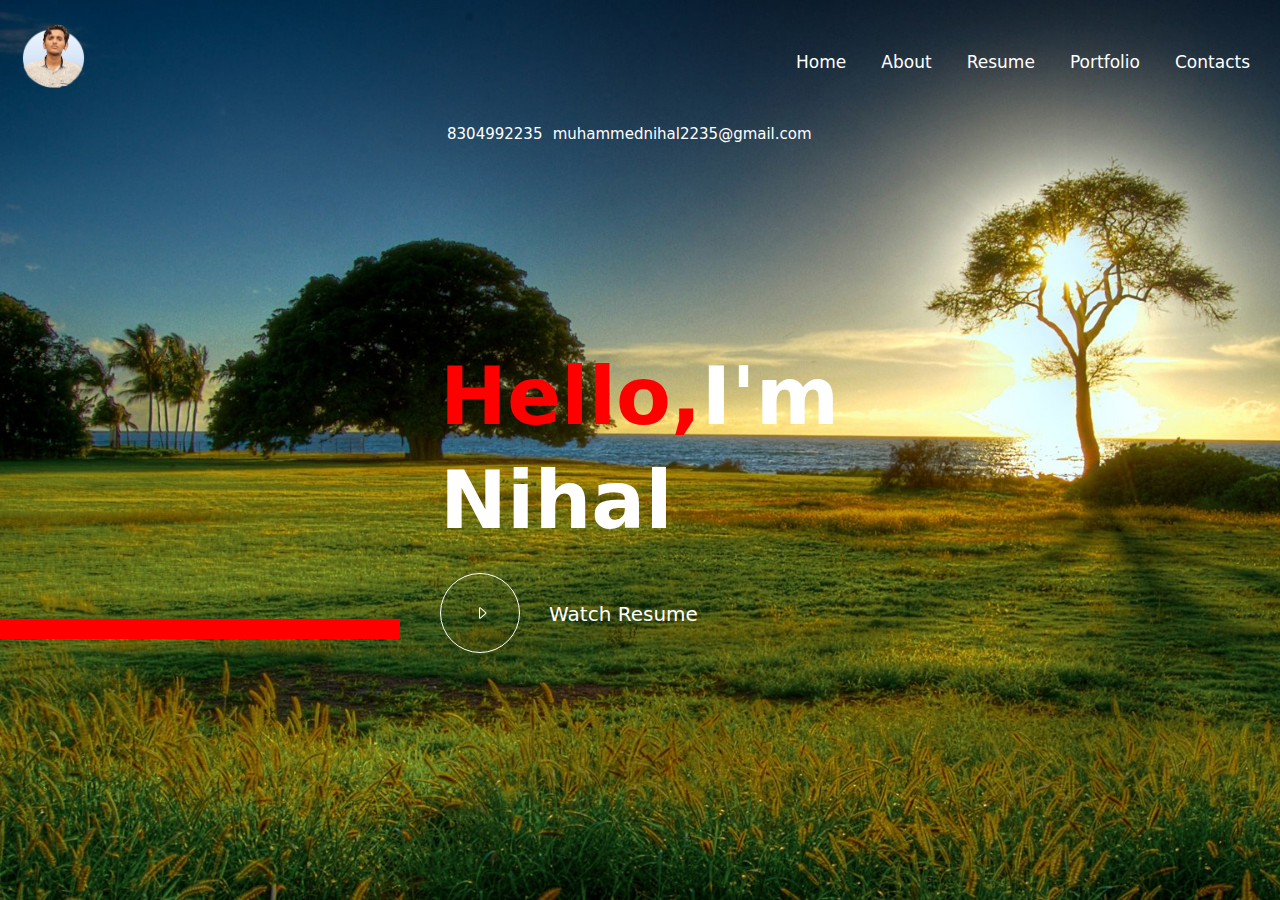
<file: index.html>
<!DOCTYPE html>
<html>
<head>
    <title>My datas</title>
    <meta charset="UTF-8">
    <meta name="viewport\" content="width=device-width, initial-scale1">
    <link rel="stylesheet" type="text/css" href="STYLE.css"><link href="https://cdn.jsdelivr.net/npm/bootstrap@5.1.3/dist/css/bootstrap.min.css" rel="stylesheet" >   
    <link rel="preconnect" href="https://fonts.googleapis.com">
<link rel="preconnect" href="https://fonts.gstatic.com" crossorigin>
</head>
<body>
    <div class="header">
        <div class="navbar">
            <div class="logo">
                <a href="testicon.html"><img src="images/nihal.png"width="65px" height="65px"></a>
            </div>
            <div class="menu">
                <ul>
                    <li><a href="index.html">Home</a></li>
                    <li><a href="about.html">About</a></li>
                    <li><a href="resume.html">Resume</a></li>
                    <li><a href="portfolio.html">Portfolio</a></li>
                    <li><a href="contact.html">Contacts</a></li>
                    
                </ul>
            </div>
            <div class="contact-info">
                <ul>
                    <li><a href="#" class="phone-no">8304992235</a></li>
                    <li><a href="#" class="/"></a></li>
                    <li><a href="#" class="Email">muhammednihal2235@gmail.com</a></li>
                </ul>
            </div>
        </div>
        <div class="banner">
            <div class="app-text">
                <h1><span>Hello,</span>I'm<br>Nihal</h1>
                <div class="primary-btn">
                    <div class="btn-group">
                        <div class="play-btn">
                            <div class="play-btn-inner">
                                <i><svg xmlns="http://www.w3.org/2000/svg" width="16" height="16" fill="currentColor" class="bi bi-caret-right" viewBox="0 0 16 16">
                                    <path d="M6 12.796V3.204L11.481 8 6 12.796zm.659.753 5.48-4.796a1 1 0 0 0 0-1.506L6.66 2.451C6.011 1.885 5 2.345 5 3.204v9.592a1 1 0 0 0 1.659.753z"/>
                                  </svg></i>
                                <a href="testicon.html"><span>Watch Resume</span></a>
                            </div>
                        </div>
                    </div>
                </div>
            </div>
        </div>
        
    </div>
</body>
</html>
</file>
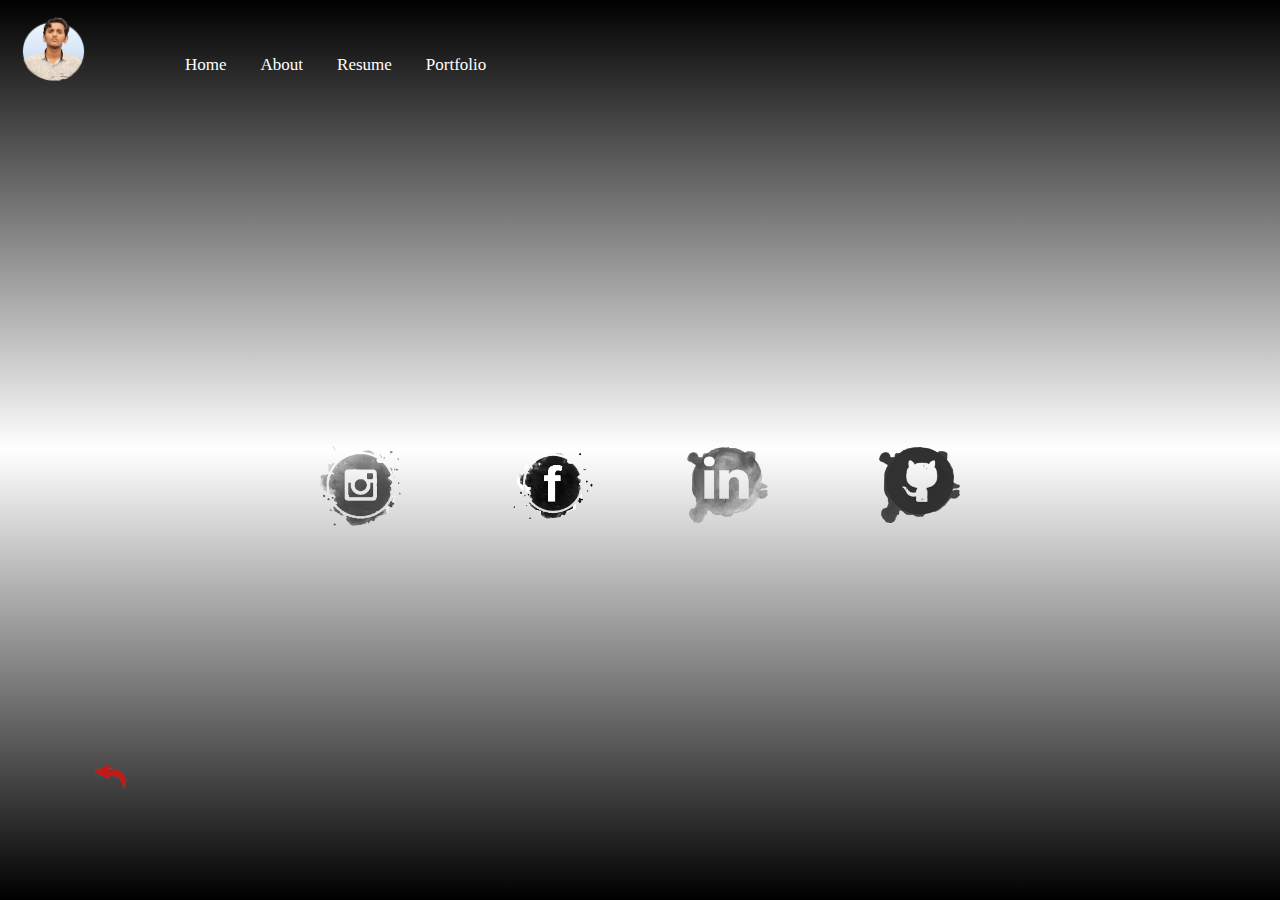
<file: contact.html>
<!DOCTYPE html>
<html>
<head>
    <title>My datas</title>
    <meta charset="UTF-8">
    <meta name="viewport\" content="width=device-width, initial-scale1">
    <link rel="stylesheet" type="text/css" href="STYLE.css">
</head>
<body>
    <div class="index">
    <div class="headers">
        <div class="navbars">
            <div class="logos">
                <a href="testicon.html"><img src="images/nihal.png"width="65px" height="65px"></a>
            </div>
            <div class="menus">
                <ul>
                    <li><a href="index.html">Home</a></li>
                    <li><a href="about.html">About</a></li>
                    <li><a href="resume.html">Resume</a></li>
                    <li><a href="portfolio.html">Portfolio</a></li>
                  
                    
                </ul>
            </div>
         </div>
     </div>
     <div class="con">
        <div class="insta">
            <a href="https://instagram.com/muhammed_nihal_p?utm_medium=copy_link" alt="instgram"><img src="images/inst.png" width="80px" height="80px"></a>
        </div>
        <div class="face">
            <a href="https://www.facebook.com/muhammed.nihu.94"><img src="images/face.png" width="80px" height="80px"></a>
        </div>
        <div class="link">
            <a href="https://www.linkedin.com/in/muhammed-nihal-p-3b262b212"><img src="images/link.png" width="80px" height="80px"></a>
        </div>
        <div class="git">
            <a href="https://github.com/nihal-world"><img src="images/abc.png" width="80px" height="80px"></a>
        </div>
    </div>
         <div class="back">
             <a href="portfolio.html"><img src="images/back.png"width="200px" height="200px"></a>
         </div>
        
    </div>   

</body>
</html>
</file>
<file: STYLE.css>
*{
    margin: 0;
    padding: 0;
    box-sizing: border-box;
   
}

a,a:hover{
    text-decoration:none;
}

ul{
    list-style-type: none;
    padding-top: 30px;
}
.header{
    position: relative;
    width:100%;
    height:100vh;
    background-image:  url(images/bg.jpg);
    background-size: cover;
    background-repeat: no-repeat;

}
.header .navbar{
    width:100%;
    height: 80px;
    display: flex;
    align-items: center;
    padding-top: 20px;


}
.header .navbar .logo a{
   
  
   margin-left: 20px;
   
}

.header .navbar .menu ul{
    margin-left: 100px;
    
}
.header .navbar .menu ul li{
    display: inline-block;
    margin-right: 30px;
    align-items: center;
    transition: all 0.8s;
    
}
.header .navbar .menu ul li a:hover{
    color: #c32865;

}
.header .navbar .menu ul li a{
    color:#fff;
    font-size: 17px;
    font-weight: 500;
    letter-spacing: 0px;
    text-decoration: none;
    
}
.header .contact-info{
    margin-left: 400px;
    margin-right: 10px;
}
.header .contact-info ul{
    margin-left: 15px;
    
}
.header .contact-info ul li{
    display:inline-block ;
}
.header .contact-info ul li a{
    color: #fff;
    font-size: 15px;
    transition: all 0.3s;
    text-decoration:none;
   

   
}
.header .contact-info ul li a:hover{
    color: #c32865;

}
.header .contact-info ul li a.sep{
    margin: 0 28px;
    opacity: 0.3;
}
.header .banner{
    position: absolute;
    top: 35%;
    left: 0;
    color: #fff;
}
.header .banner .app-text{
    padding-left: 440px;
}
.header .banner .app-text h1{
    font-size: 80px;
    position: relative;
    margin-top:30px;
    font-weight: 700;
    line-height: 1.3;
}
.header .banner .app-text h1 span{
    color:red;
}
.header .banner .app-text .btn-group{
    display: flex;
    width: 100%;
    position: relative;
    margin-top: 20px;
}
.header .banner .app-text .btn-group .play-btn{
    display: flex;
    align-items: center;
    transition: all 0.3s;
}
.header .banner .app-text .btn-group span{
    font-size: 20px;
    margin-left: 24px;
    color: white;
    cursor: pointer;
}
.header .banner .app-text .btn-group .play-btn-inner i{
    font-size: 15px;
    display: inline-flex;
    width: 80px;
    height: 80px;
    padding-left: 4px;
    text-align: center;
    border: 1px solid #fff;
    border-radius: 50%;
    align-items: center;
    justify-content: center;
    cursor: pointer;
    transition: border-color 0.3s ease-out;

}
.header .banner .app-text a {
    text-decoration: none;
}

.header .banner .app-text .btn-group .play-btn:hover .play-btn-inner i,
.header .banner .app-text .btn-group .play-btn:hover span{
    color:#c32865;
    border-color:#c32865;
    transition: all 0.5s;

}
.primary-btn::before{
    content: '';
    position: absolute;
    width: 400px;
    height: 0.5px;
    border-top: 20px solid rgb(255, 0, 0);
    top: 90%;
    left:0;
}
/*---------------------------------------------------contact------------------------------------------------------------*/
a,a:hover{
    text-decoration:none;
}

ul{
    list-style-type: none;
    padding-top: 30px;
}
.headers{
    position: relative;
    width:100%;
    height:100vh;
    background-image: linear-gradient(black,white,black);
    background-size: cover;
    background-repeat: no-repeat;

}
.headers .navbars{
    width:100%;
    height: 80px;
    display: flex;
    align-items: center;
    padding-top: 20px;


}
.headers .navbars .logos a{
   
  
   margin-left: 20px;
   
}

.headers .navbars .menus ul{
    margin-left: 100px;
    
}
.headers .navbars .menus ul li{
    display: inline-block;
    margin-right: 30px;
    align-items: center;
    transition: all 0.8s;
    
}
.headers .navbars .menus ul li a:hover{
    color: #c32865;

}
.headers .navbars .menus ul li a{
    color:#fff;
    font-size: 17px;
    font-weight: 500;
    letter-spacing: 0px;
    text-decoration: none;
    
}
.con img{
    width: 100%;
    cursor: pointer;
    filter:grayscale(100%);
}
.con img:hover
{
    filter:grayscale(0);
}

.con .insta{
    position:absolute;
    top:49.5%;
    left:25% ;
}
.con .face{
    position:absolute;
    top:49.5%;
    left:40% ;
  
}
.con .link{
    position:absolute;
    top:49.5%;
    right:40% ;
}
.con .git{
    position:absolute;
    top:49.5%;
    right:25% ;
}
.back{
    position: absolute;
    bottom: 0px;
    left: 16px;
    border-radius: 100%;
    
}
/*-----------------------------------------------------------portfolio-----------------------------------*/
a,a:hover{
    text-decoration:none;
}

ul{
    list-style-type: none;
    padding-top: 30px;
}
.headerp{
    position: relative;
    width:100%;
    height:100vh;
    background-image: linear-gradient(black,white,black);
    background-size: cover;
    background-repeat: no-repeat;

}
.headerp.navbarp{
    width:100%;
    height: 80px;
    display: flex;
    align-items: center;
    padding-top: 20px;


}
.headerp .navbarp .logop a{
   
  
   margin-left: 20px;
   
}

.headerp .navbarp .menup ul{
    margin-left: 100px;
    
}
.headerp .navbarp .menup ul li{
    display: inline-block;
    margin-right: 30px;
    align-items: center;
    transition: all 0.8s;
    
}
.headerp .navbarp .menup ul li a:hover{
    color: #c32865;

}
.headerp .navbarp .menup ul li a{
    color:#fff;
    font-size: 17px;
    font-weight: 500;
    letter-spacing: 0px;
    text-decoration: none;
    
}
.insta{
    position:absolute;
    top:50%;
    left:25% ;
}
.face{
    position:absolute;
    top:50%;
    left:47% ;
  
}
.link{
    position:absolute;
    top:50%;
    right:25% ;
}
.backp{
    position: absolute;
    bottom: 0px;
    left: 16px;
    border-radius: 100%;
    
}
/*---------------------------------------------------------------resume---------------------------*/
a,a:hover{
    text-decoration:none;
}

ul{
    list-style-type: none;
    padding-top: 30px;
}
.headerr{
    position: relative;
    width:100%;
    height:100vh;
    background-image: linear-gradient(black,white,black);
    background-size: cover;
    background-repeat: no-repeat;

}
.headerr.navbarr{
    width:100%;
    height: 80px;
    display: flex;
    align-items: center;
    padding-top: 20px;


}
.headerr .navbarr .logor a{
   
  
   margin-left: 20px;
   
}

.headerr .navbarr .menur ul{
    margin-left: 100px;
    
}
.headerr .navbarr .menur ul li{
    display: inline-block;
    margin-right: 30px;
    align-items: center;
    transition: all 0.8s;
    
}
.headerr .navbarr .menur ul li a:hover{
    color: #c32865;

}
.headerr .navbarr .menur ul li a{
    color:#fff;
    font-size: 17px;
    font-weight: 500;
    letter-spacing: 0px;
    text-decoration: none;
    
}
.insta{
    position:absolute;
    top:50%;
    left:25% ;
}
.face{
    position:absolute;
    top:50%;
    left:47% ;
  
}
.link{
    position:absolute;
    top:50%;
    right:25% ;
}
.backr{
    position: absolute;
    bottom: 0px;
    left: 16px;
    border-radius: 100%;
    
}
/*-------------------------------------------------------about------------------------------*/
a,a:hover{
    text-decoration:none;
}

ul{
    list-style-type: none;
    padding-top: 30px;
}
.headera{
    position: relative;
    width:100%;
    height:100vh;
    background-image: linear-gradient(black,white,black);
    background-size: cover;
    background-repeat: no-repeat;

}
.headera.navbara{
    width:100%;
    height: 80px;
    display: flex;
    align-items: center;
    padding-top: 20px;


}
.headera .navbara .logoa a{
   
  
   margin-left: 20px;
   
}

.headera .navbara .menua ul{
    margin-left: 100px;
    
}
.headera .navbara .menua ul li{
    display: inline-block;
    margin-right: 30px;
    align-items: center;
    transition: all 0.8s;
    
}
.headera .navbara .menua ul li a:hover{
    color: #c32865;

}
.headera .navbara .menua ul li a{
    color:#fff;
    font-size: 17px;
    font-weight: 500;
    letter-spacing: 0px;
    text-decoration: none;
    
}
.insta{
    position:absolute;
    top:50%;
    left:25% ;
}
.face{
    position:absolute;
    top:50%;
    left:47% ;
  
}
.link{
    position:absolute;
    top:50%;
    right:25% ;
}
.backa{
    position: absolute;
    bottom: 0px;
    left: 16px;
    border-radius: 100%;
    
}
</file>
